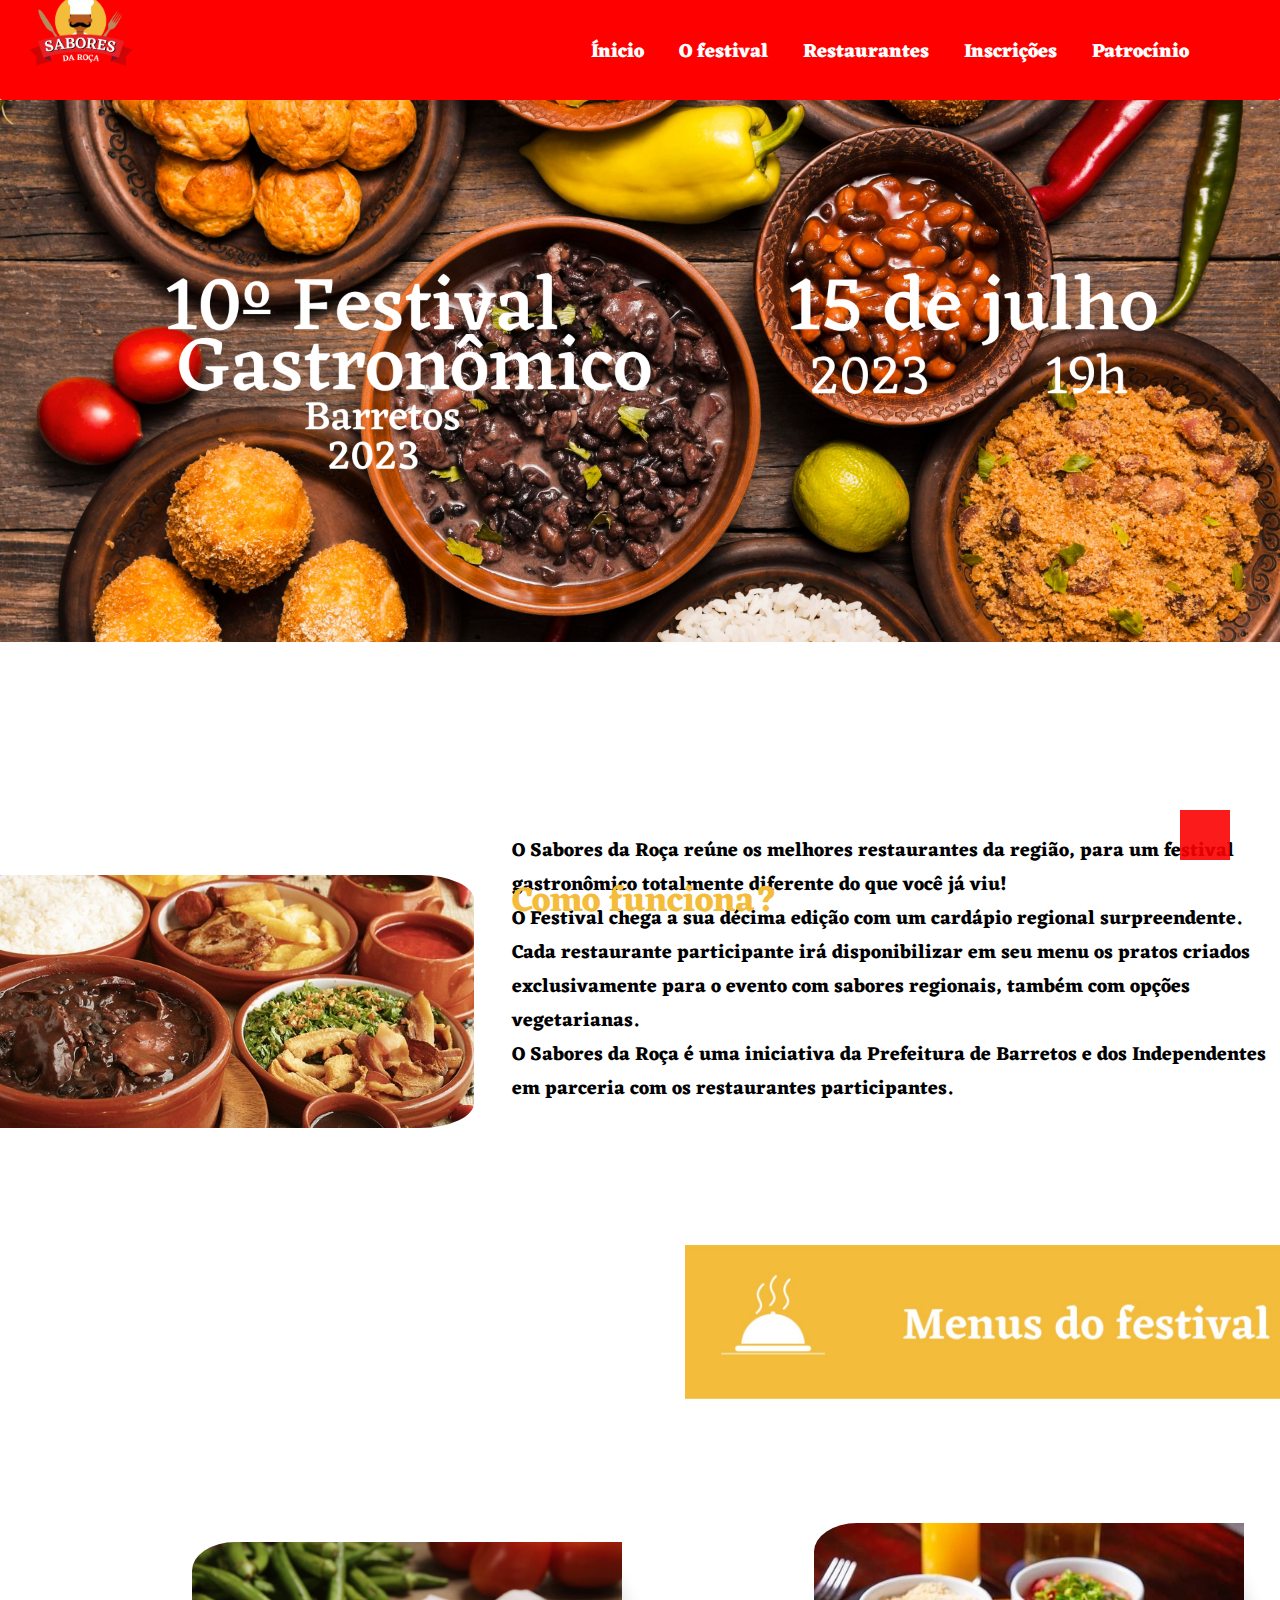
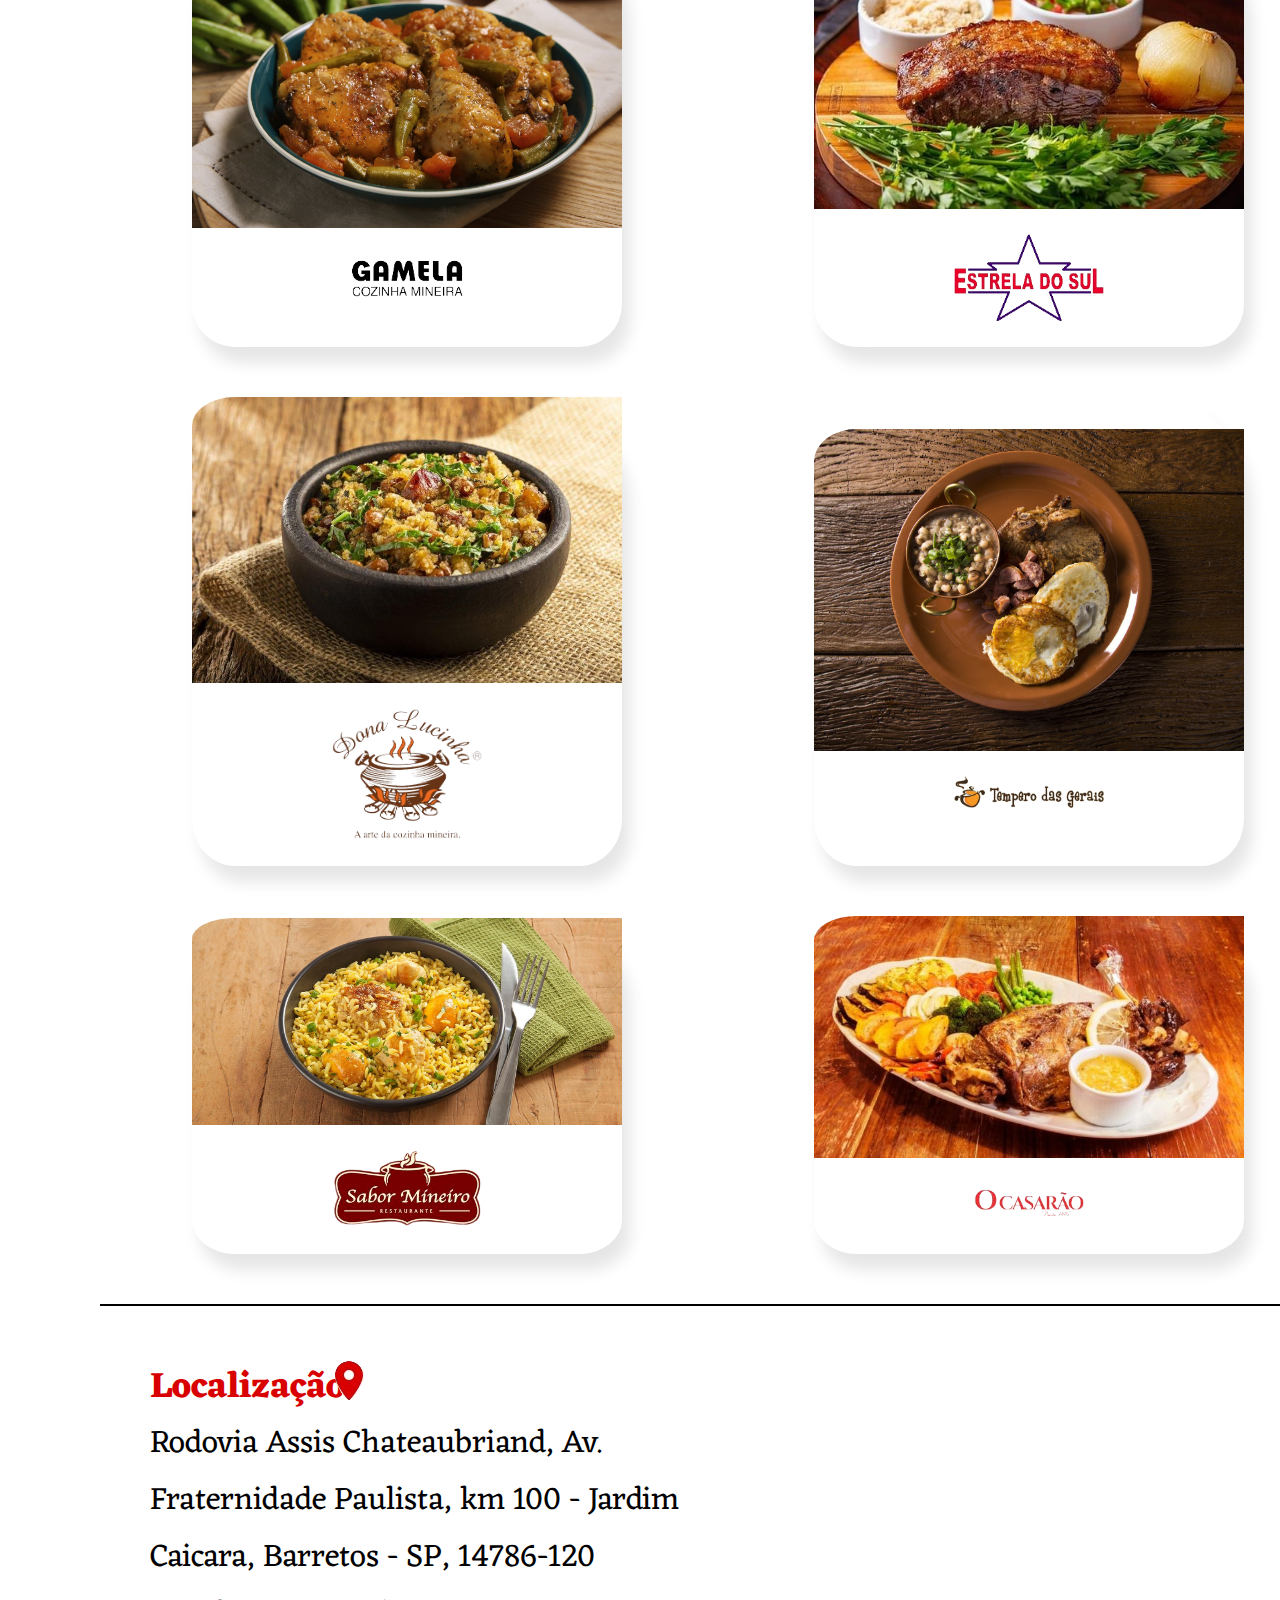
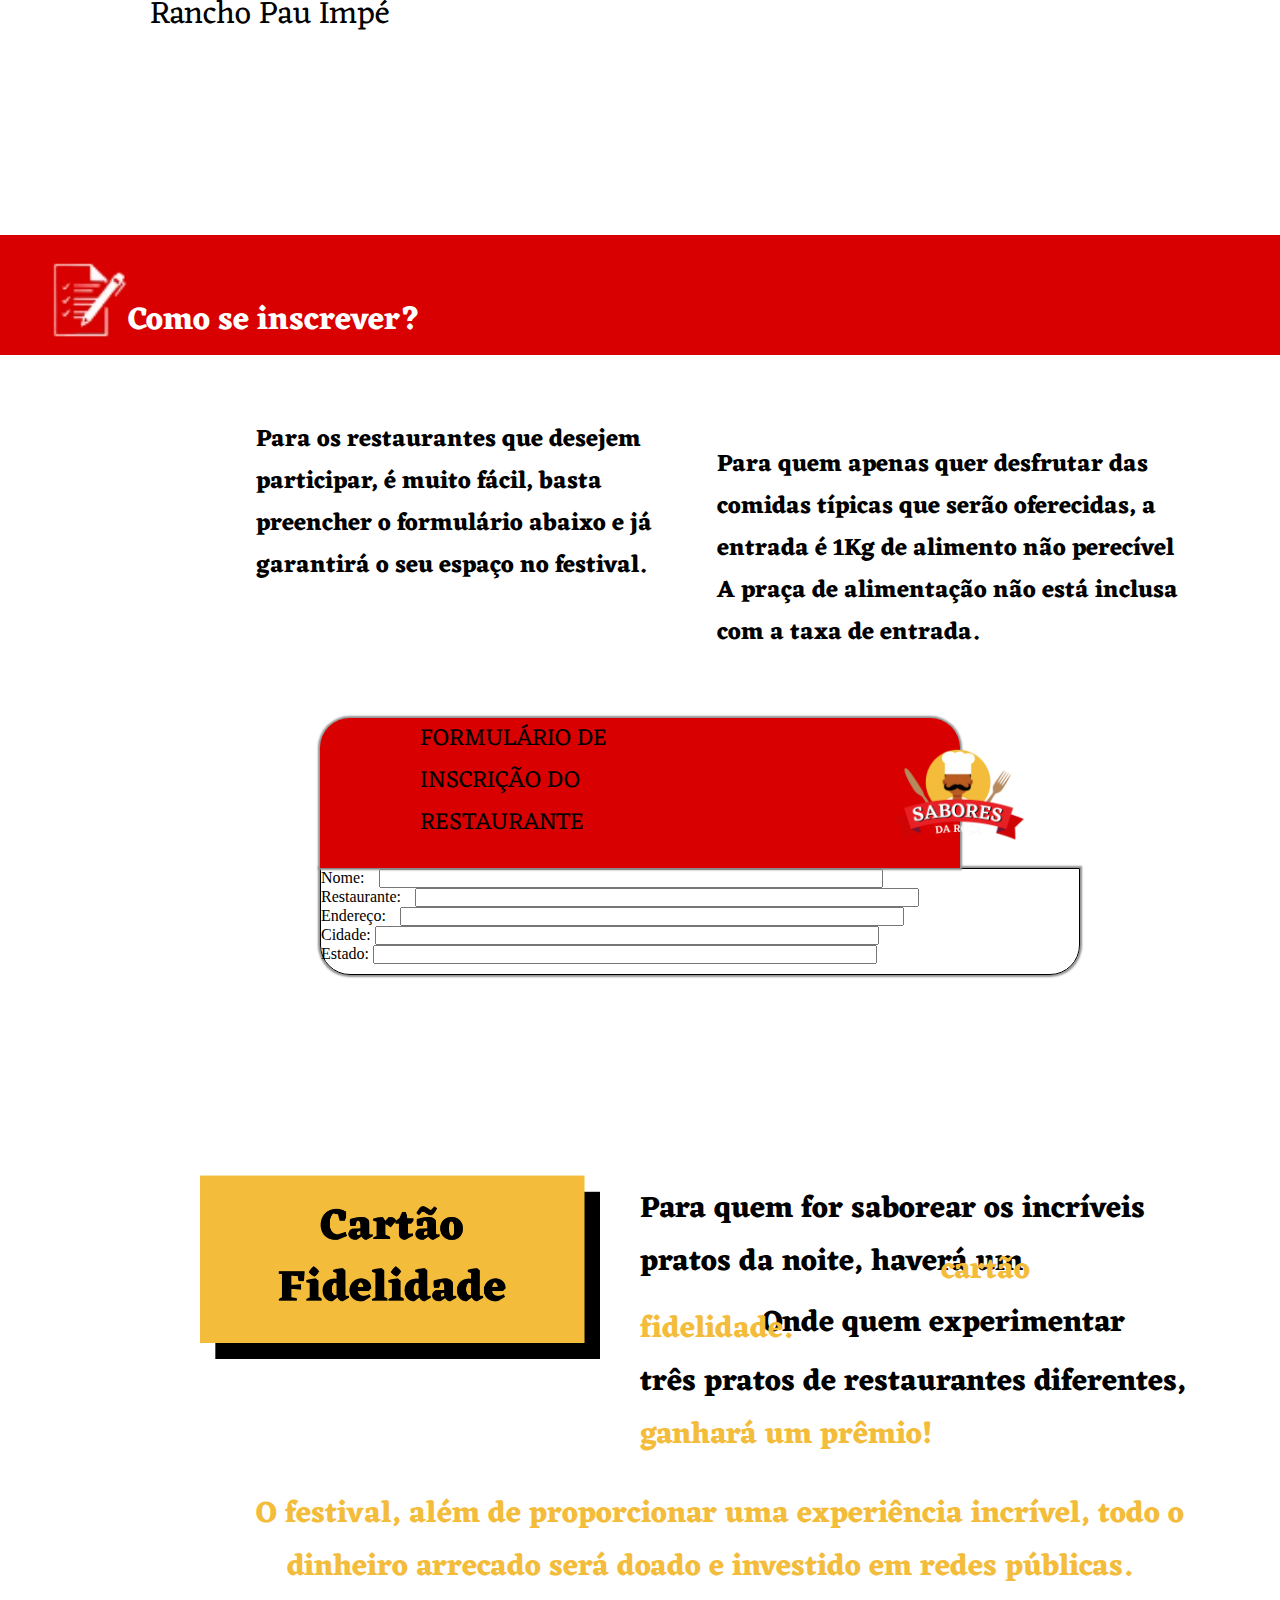
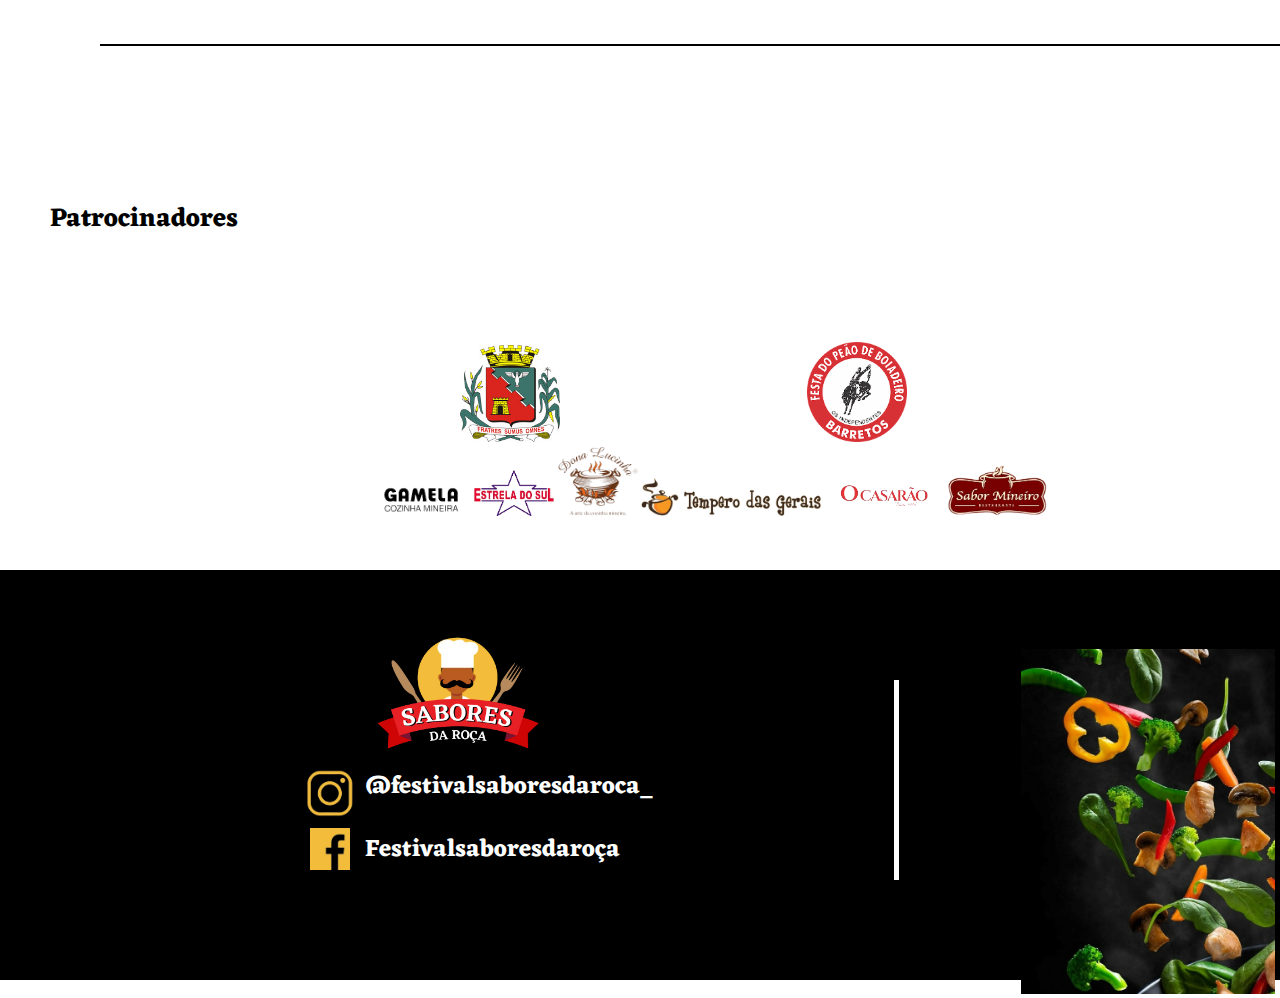
<file: trabalho super mega blaster wendell/index2.html>
<!DOCTYPE html>
<html lang="pt-br">
<head>
    <meta charset="UTF-8">
    <meta http-equiv="X-UA-Compatible" content="IE=edge">
    <meta name="viewport" content="width=device-width, initial-scale=1.0">
    <title>Sabores da roça</title>
    <link rel="stylesheet" href="static/css/main2.css" />
    <link href='https://fonts.googleapis.com/css?family=Eczar' rel='stylesheet'>

</head>
<body>
    <section>
        
    </section>

    <a class="gotopbtn"  href="#"> 
        <i class="fa-solid fa-up" >
            <img  class="seta">
        </i>
    </a>
    <nav class="nav">
        <img src="static/img/e9a44258-e55e-411e-a21e-789f50e94bc0.jpg" class="img-logo">
        <div class="nav-list centralize">
            <div class="nav-list-item">
                <a href="#inicio">Ínicio</a>
            </div>
            <div class="nav-list-item">
                <a href="#sobre">O festival</a>
            </div>
            <div class="nav-list-item">
                <a href="#restaurantes">Restaurantes</a>
            </div>
            <div class="nav-list-item">
                <a href="#sub">Inscrições</a>
            </div>
            <div class="nav-list-item">
                <a href="#patro">Patrocínio</a>
            </div>
        </div>
    </nav>
    <section class="banner" id="inicio">
        <img src="static/img/Cópia de 10º (4).png" alt="banner" class="img-banner">
    </section>
    <section class="conteudo" >
        
        
        <!-- <div class="experiencia">
            <h2>A melhor experiência gastronômica está de volta!</h2>
        </div> -->
        <div class="text">
            <p>O Sabores da Roça reúne os melhores restaurantes da região, para um festival gastronômico totalmente diferente do que você já viu!</p>
            <p>O Festival chega a sua décima edição com um cardápio regional surpreendente. Cada restaurante participante irá disponibilizar em seu menu os pratos criados exclusivamente para o evento com sabores regionais, também com opções vegetarianas. </p>
            <p>O Sabores da Roça é uma iniciativa da Prefeitura de Barretos e dos Independentes em parceria com os restaurantes participantes.</p>
            <img src="static/img/WhatsApp Image 2023-06-01 at 08.08.46.jpeg" class="mandioca">
        </div>
        <div class="mandioca" id="sobre">
    </section>
    <div>
    <h1 class="titulo">Como funciona?</h1>
    <!-- <h2>A melhor experiência gastronômica está de volta!</h2> -->
    </div>
    <div>
        <img src="static/img/ds.jpeg" class="sub-logo" id="restaurantes">
    </div>
    <div class="cardapio-1">
        <div class="gamela">
            <img src="static/img/WhatsApp Image 2023-05-26 at 10.38.20.jpeg" class="gamela-img">
            <img src="static/img/WhatsApp_Image_2023-06-01_at_13.09.50-removebg-preview.png" class="texto-logo"> 
         </div>
         <div class="gamela">
            <img src="static/img/WhatsApp Image 2023-05-26 at 10.11.57.jpeg" class="gamela-img">
            <img src="static/img/WhatsApp_Image_2023-06-01_at_13.17.55-removebg-preview.png" class="texto-logo"> 
         </div>
    </div>
    <div class="cardapio-2">
        <div class="gamela">
            <img src="static/img/WhatsApp Image 2023-05-26 at 10.39.06.jpeg" class="gamela-img">
            <img src="static/img/WhatsApp_Image_2023-06-01_at_13.19.17-removebg-preview.png" class="texto-logo"> 
         </div>
         <div class="gamela">
            <img src="static/img/WhatsApp Image 2023-05-26 at 10.35.39.jpeg" class="gamela-img">
            <img src="static/img/bd369526-f741-40b3-81a2-4893f6e46bc0-removebg-preview.png" class="texto-logo"> 
         </div>
    </div>
    <div class="cardapio-3">
        <div class="gamela">
            <img src="static/img/WhatsApp Image 2023-05-26 at 12.54.01.jpeg" class="gamela-img">
            <img src="static/img/fd1e54f2-291f-4d04-9bb6-9e890d893112-removebg-preview.png" class="texto-logo"> 
         </div>
         <div class="gamela">
            <img src="static/img/WhatsApp Image 2023-05-26 at 10.10.49.jpeg" class="gamela-img">
            <img src="static/img/WhatsApp_Image_2023-06-01_at_15.07.30-removebg-preview (1).png" class="texto-logo"> 
         </div>
    </div>
    <div class="vertical"></div>
    
    <div class="loc">
        <h1>Localização</p>
    </div>
    <img src="static/img/loc.png" class="ponto">
    <div class="sub-loc">
        <p>Rodovia Assis Chateaubriand, Av.</p>
        <p>Fraternidade Paulista, km 100 - Jardim</p>
        <p>Caicara, Barretos - SP, 14786-120</p>
        <p>Rancho Pau Impé</p>
    </div>
    <!-- <div class="divulgacao">
        <h2>O festival, além de proporcionar </h1>
        <h2>uma experiência incrível, todo o</h1>
        <h2>dinheiro arrecado será doado e</h1>
        <h2>investido em redes públicas.</h1>
    </div> -->
    
    <iframe src="https://www.google.com/maps/embed?pb=!1m18!1m12!1m3!1d1515.1627166396875!2d-48.61850755970209!3d-20.540656679922026!2m3!1f0!2f0!3f0!3m2!1i1024!2i768!4f13.1!3m3!1m2!1s0x94bb84402dda29db%3A0x93327bf882e4db9c!2sRancho%20Pau%20Imp%C3%A9!5e0!3m2!1spt-BR!2sbr!4v1686927077373!5m2!1spt-BR!2sbr" width="600" height="450" style="border:0;" allowfullscreen="" loading="lazy" referrerpolicy="no-referrer-when-downgrade" class="festival"></iframe>
    
    <div class="red">
        <img class="papel" src="static/img/WhatsApp_Image_2023-06-15_at_10.27.09-removebg-preview.png">
        <h1 class="subscribe">Como se inscrever?</h1>
    </div>
    <div class="como">
        <p>Para os restaurantes que desejem </p>
        <p>participar, é muito fácil, basta </p>
        <p>preencher o formulário abaixo e já</p>
        <p>garantirá o seu espaço no festival.</p>
        <div class="como2">
            <p>Para quem apenas quer desfrutar das </p>
            <p>comidas típicas que serão oferecidas, a </p>
            <p>entrada é 1Kg de alimento não perecível</p>
            <p>A praça de alimentação não está inclusa</p>
            <p>com a taxa de entrada.</p>
        </div>
    </div>
    <div class="red2">
        <div class="red3">
            <p>FORMULÁRIO DE</p>
            <p>INSCRIÇÃO DO </p>
            <p>RESTAURANTE</p>
            <img src="static/img/e9a44258-e55e-411e-a21e-789f50e94bc0.jpg" class="logodalogo" id="sub">
        </div>
    </div>
    <div class="form" >
            <form >
                <div class="nome2">
                <p>Nome: <input class="nome" type="text" name="nome"></p>
            </div>
            <div class="restaurante2">
                <p>Restaurante: <input class="restaurante" type="text" name="nome"></p>
            </div>
            <div class="endereco2">
                <p>Endereço: <input class="endereco" type="text" name="nome" ></p>
            </div>
            <div class="ce2">
            <div class="cidade2">
                <p>Cidade: <input class="cidade" type="text" name="nome"></p>
            </div>
            <div class="estado2">
                <p>Estado: <input class="estado" type="text" name="nome"></p>
            </div>
        </div>
            </form>
    </div>
    <div>
        <img src="static/img/Cartão fidelidade.png" class="cartao">
        <div class="idlogo1">
            <h1>Para quem for saborear os incríveis</h1>
            <h1>pratos da noite, haverá um</h1> <h1 class="yellow1">cartão</h1>
            <h1 class="move1"> Onde quem experimentar</h1> <h1 class="yellow2">fidelidade.</h1>
            <h1>três pratos de restaurantes diferentes,</h1>
            <h1 class="yellow3">ganhará um prêmio!</h1>
        </div>
    </div>
    <div class="festival1">
        <h1>O festival, além de proporcionar uma experiência incrível, todo o</h1>
        <h1 class="festival2">dinheiro arrecado será doado e investido em redes públicas.</h1>
    </div>
    <div class="linha2"></div>
    <div class="patrocinio">
        <h1>Patrocinadores</h1>
    </div>
    <div class="patrocinio1" id="patro">
        <img src="static/img/brasao-municipio-barretos.jpg" class="patrocinio3">
        <img src="static/img/peaodebarretos.png" class="patrocinio2">
    </div>
    <div class="patrocinios">
        <img src="static/img/WhatsApp_Image_2023-06-01_at_13.09.50-removebg-preview.png" class="gamelapa">
        <img src="static/img/WhatsApp_Image_2023-06-01_at_13.17.55-removebg-preview.png" class="estrelapa">
        <img src="static/img/WhatsApp_Image_2023-06-01_at_13.19.17-removebg-preview.png" class="donapa">
        <img src="static/img/bd369526-f741-40b3-81a2-4893f6e46bc0-removebg-preview.png" class="temppa">
        <img src="static/img/WhatsApp_Image_2023-06-01_at_15.07.30-removebg-preview (1).png" class="casapa">
        <img src="static/img/fd1e54f2-291f-4d04-9bb6-9e890d893112-removebg-preview.png" class="saborpa">
    </div>
    <div class="finaly">
        <img src="static/img/e9a44258-e55e-411e-a21e-789f50e94bc0.jpg" class="logofinal">
        <div>
            <a href="https://www.instagram.com/festivalsaboresdaroca_/"><img src="static/img/insta.png" class="insta"></a>
            <h1 class="instatext">@festivalsaboresdaroca_</h1>
            <a href="https://www.facebook.com/profile.php?id=100083107466660"><img src="static/img/face.png" class="face"></a>
            <h1 class="facetext">Festivalsaboresdaroça</h1>
            <div class="verticalw"></div>
            <img class="panela1" src="static/img/panela.jpeg">
        </div>
    </div>
</body>
</html>
</file>
<file: trabalho super mega blaster wendell/static/css/main2.css>
*{
  margin: 0;
  padding: 0;
  
}

.html {
  scroll-behavior: smooth;
}

.section {
  width: 100%;
  height: 300vh;
  background: url() no-repeat;
  background-size: cover;

}

.gotopbtn {
  position: fixed;
  width: 50px;
  height: 50px;
  background: #fa0000e4;
  bottom: 40px;
  right: 50px;

  text-decoration: none;
  text-align: center;
  line-height: 50px;
  color: rgb(255, 0, 0);
  font-size: 22px;
}

.seta {
  width: 45%;
}

.nav {
  width: 100%; /* preenche toda a largura do body */
  height: 100px;
  /* background-color: #c0c0c0; */
  border: 0px solid;
  /* border-color: #a3a3a3; */
  border-radius: 0px 0px 2px 2px; /* arredonda bordas */
  color: #fff ;
  font-family: 'Eczar';
  font-weight: 1000;
  font-size: 120%;
  background-color: red;
  
}

.nav ul,
.nav .nav-list{
  position: absolute; /* cria um posicionador para as tags filhas */
  display: block;
  width: auto;
  display: inline;
  margin-top: 35px;
  left: 45%;
}

.nav ul li,
.nav .nav-list .nav-list-item {
  position: relative; /* posição relativa a tag pai */
  padding: 15px;
  text-decoration: none; /* remove o ponto da lista */
  display: inline;
  font-family: 'Eczar'; 
}
.nav ul li>a,
.nav .nav-list .nav-list-item>a
.nav .nav-list .nav-list-item>nav-link {
  text-transform: uppercase; /* deixa letra maiuscula */
  text-decoration: none;
  /* color: #000000; */
  font-weight: bold; /* coloca texto em negrito */
  font-family: sans-serif; /* muda família da fonte */
}
.img-logo{
  width: 10%;
  margin-top: -45px;
  margin-left: 15px;
  margin-bottom: 10px;
}

.img-logo img{
  position: relative;
  top: -550px;
  display: flex;
  z-index: 0;
  left: 7%;
  margin-top: 8%;
  width: 100px;
}

.flogo{
  width: 20%;
}

.banner{
  background-repeat: no-repeat;
  background-size: cover;
  width: 100%;
  height: 450px;
  background-color: rgb(255, 255, 255);

  
}

.banner img{
  /* position: relative; */
  width: 100%;
  /* height: 450px; */
  z-index: 0;
 
}

.title {
  width: 50px;
  justify-content: center;
  align-items: center;
  display: flex;
  margin-top: -20%;
  color: #fff;
  font-family: 'Eczar';
  z-index: 10;
  position: relative;
  left: -22%;
  font-weight: bold;
  font-size: xx-large;
}

.sub {
  width: 50px;
  display: flex;
  color: #fff;
  margin: 25%;
  margin-top: 0;
  font-family: 'Eczar';
  text-align: center;
}

.descricao {
  width: 50px;
  margin: 0%;
  font-family: 'Eczar';
  color: #fff;
  margin-top: 0;
} 


.centralize { /*combine esta classe para centralizar items  */
  display: flex;
  align-items: center;
  justify-content: center;
}

/* .function {

  justify-content: center;
  align-items: center;
  font-family: 'Eczar';
  margin-top: 30%;
  text-align: center;
  margin-left: -1%;
  font-size: x-large;
  color: #F4BC3B;

} */

.experiencia {
  justify-content: center;
  align-items: center;
  font-family: 'Eczar';
  margin-top: 10%;
  text-align: center;
  margin-left: 18%;
  font-size: large;
  font-weight: bold;
  margin-bottom: -5%;
  
  
}

.text {
  justify-content: center;
  align-items: center;
  font-family: 'Eczar';
  margin-top: 30%;
  text-align: center;
  margin-left: 40%;
  font-size: larger;
  font-weight: bold;
  text-align: left;
  
}

.conteudo {
  min-height: 100%;
  background-color: #fff;
  margin-top: -100px;
}

.mandioca {
  margin-left: -75%;
  width: 70%;
  margin-top: -40%;
  border-radius: 10%;
  height: 50%;
}

.titulo {
  margin-left: 40%;
  font-family: 'Eczar';
  color: #F4BC3B; 
  margin-top: 19%;
  font-size: 35px;

}

.sub-logo {
  margin-left: 53.5%;
  width: 700px;
  margin-top: 15%;
}

.cardapio-1{
  display: flex;
  margin-bottom: 50px;
}
.cardapio-2{
  display: flex;
  margin-bottom: 50px;
}
.cardapio-3 {
  display: flex;
  margin-bottom: 50px;
}

.gamela {
  background-color: white;
  padding-bottom: 2%;
  margin-left: 15%;
  justify-content: center;
  display: flex;
  flex-direction: column;
  align-items: center;
  border-bottom-right-radius: 10%;
  border-bottom-left-radius: 10%;
  border-top-left-radius: 20%;
  border-top-right-radius: 20%;
  box-shadow: 0.5rem 1rem 1rem rgba(0,0,0,.1);
}

.gamela .gamela-img {
  width: 430px;
  
  border-top-left-radius: 10%;
}

.gamela .texto-logo{
  width: 150px;
  height: auto;
  margin-top: 25px;
}

.vertical {
  width: 1300px;
    border: 1px solid #000;
    margin-left: 100px;
}

.loc {
  color: #D80000;
  font-family: 'Eczar';
  margin-left: 150px;
  margin-top: 50px;
  font-size: large;
}

.sub-loc {
  font-family: 'Eczar';
  margin-left: 150px;
  color: #000;
  font-size: xx-large;
  margin-top: -5px;
  
  
}

/* .divulgacao {
  margin-left: 150px;
  color: #D80000;
  font-family: 'Eczar';
} */

.ponto {
  margin-left: 330px;
  margin-top: -60px;
  position: absolute;
}

.festival {
  margin-left: 60%;
  border-radius: 45px;
  width: 480px;
  margin-top: -250px;
  right: 200px;
  position: absolute;
}

.red {
  width: 100%;
  height: 120px;
  background-color: #D80000;
  position: relative;
  margin-top: 15%;
}

.subscribe {
  position: relative;
  margin-left: 10%;
  margin-top: -8%;
  font-family: 'Eczar';
  color: #fff;
  font-size: xx-large;
}

.red .papel {
  width: 180px;
  margin-top: -25px;

}

.como {
  font-family: 'Eczar';
  font-size: x-large;
  margin-left: 20%;
  font-weight: bold;
  margin-top: 5%;
}

  .como2 {
    font-family: 'Eczar';
  font-size: x-large;
  margin-left: 45%;
  font-weight: bold;
  margin-top: -14%;
  }

  .garfo {
    margin-left: 20%;
    height: 20%;
  }

  .red2 {
    width: 50%;
    height: 150px;
    background-color: #D80000;
    position: relative;
    margin-top: 5%;
    margin-left: 25%;
    border-top-left-radius: 30px;
    border-top-right-radius: 30px;
    box-shadow: 0px 0px 2px 2px #919191 ;
  }

  .form {
    border-style: solid;
    border-width: 1px;
    width: 758px;
    margin-left: 25%;
    padding-bottom: 10px;
    border-bottom-left-radius: 30px;
    border-bottom-right-radius: 30px;
    box-shadow: 0px 0px 2px 2px #919191 ;
  }

.nome {
  width: 500px;
  margin-left: 10px;
}

.cidade {
  width: 500px;
}

.endereco {
  width: 500px;
  margin-left: 10px;
}

.restaurante {
  width: 500px;
  margin-left: 10px;
}

.estado {
  width: 500px;
}

.nome2 {
  /* margin-left: 1%; */
  /* margin-top: 10px; */
}

.restaurante2 {
  /* margin-left: 1%;
  margin-top: 10px; */
}

.endereco2 {
  /* margin-left: 5%;
  margin-top: 10px; */
}

.cidade2 {
  /* margin-left: 5%; */
  /* margin-top: 10px; */
}

.estado2 {
  /* margin-left: 5%;
  margin-top: 10px; 
  margin-left: 49%; */
}

.ce2 {
  /* display: inline-flex; */
  /* margin-left: 4%; */
}

.red3 {
  margin-left: 100px;
  font-family: 'Eczar';
  color: #000000;
  font-size: x-large;
}

.logodalogo {
  margin-top: -80%;
  width: 30%;
  margin-top: -190px;
  margin-left: 455px;
  margin-bottom: 10px;
  
}

.cartao {
  width: 400px;
  margin-top: 200px;
  margin-left: 200px;
}

.idlogo1 {
  margin-left: 50%;
  margin-top: -180px;
  font-family: 'Eczar';
  font-size: 15px;
}

.yellow1 {
  color: #F4BC3B;
  font-family: 'Eczar';
  margin-left: 47%;
  margin-top: -7.1%;
}

.yellow2 {
  color: #F4BC3B;
  font-family: 'Eczar';
  margin-top: -7.2%;
}

.move1 {
  margin-left: 19%;
}

.yellow3 {
  color: #F4BC3B;
}

.festival1 {
  margin-left: 20%;
  color: #F4BC3B;
  font-family: 'Eczar';
  margin-top: 2%;
  font-size: 15px;
}

.festival2 {
  margin-left: 3%;
  color: #F4BC3B;
  font-family: 'Eczar';
}

.linha2 {
  width: 1300px;
    border: 1px solid #000;
    margin-left: 100px;
    margin-top: 50px;
}

.patrocinio {
  margin-top: 150px;
  margin-left: 50px;
  font-family: 'Eczar';
  font-size: small;
}

.patrocinio1 {
  margin-left: 32%;
  margin-top: 100px;
}

.patrocinio2 {
  margin-left: 28%;
  width: 100px;
}

.patrocinio3 {
  width: 100px;
  margin-left: 50px;
}

.patrocinios {
  font-size: small;
  margin-left: 29%;
}

.gamelapa {
  width: 100px;
}

.estrelapa {
  width: 80px;
}

.donapa {
  width: 80px;
}

.temppa {
  width: 180px;
}

.casapa {
  width: 120px;
}

.saborpa {
  width: 100px;
}

.finaly {
  width: 99.2%;
  border: 5px solid #000;
  margin-top: 50px;
 height: 400px;
 background-color: #000;
}

.logofinal {
  width: 200px;
  margin-left: 350px;
}

.insta {
  width: 50px;
  margin-left: 300px;
  margin-top: -10px;
}

.instatext {
  color: #fff;
  margin-left: 360px;
  margin-top: -55px;
  font-family: 'Eczar';
  font-size: x-large;
}

.face {
  width: 40px;
  margin-left: 305px;
  margin-top: 20px;
}

.facetext {
  color: #fff;
  margin-left: 360px;
  margin-top: -45px;
  font-family: 'Eczar';
  font-size: x-large;
}

.verticalw {
  background-color: #fff;
  width: 5px;
  height: 200px;
  margin-left: 70%;
  margin-top: -15%;

}

.panela1 {
  width: 20%;
  margin-left: 80%;
  margin-top: -18.2%;
}

a{
  text-decoration: none;
color: #fff;

}

.botao {
  margin-left: 45%;
  font-size: large;
  margin-top: 25px;
}

.uso {
  font-size: small;
  color: blue;
}

.politica {
  font-size: small;
  color: blue;
}
</file>
